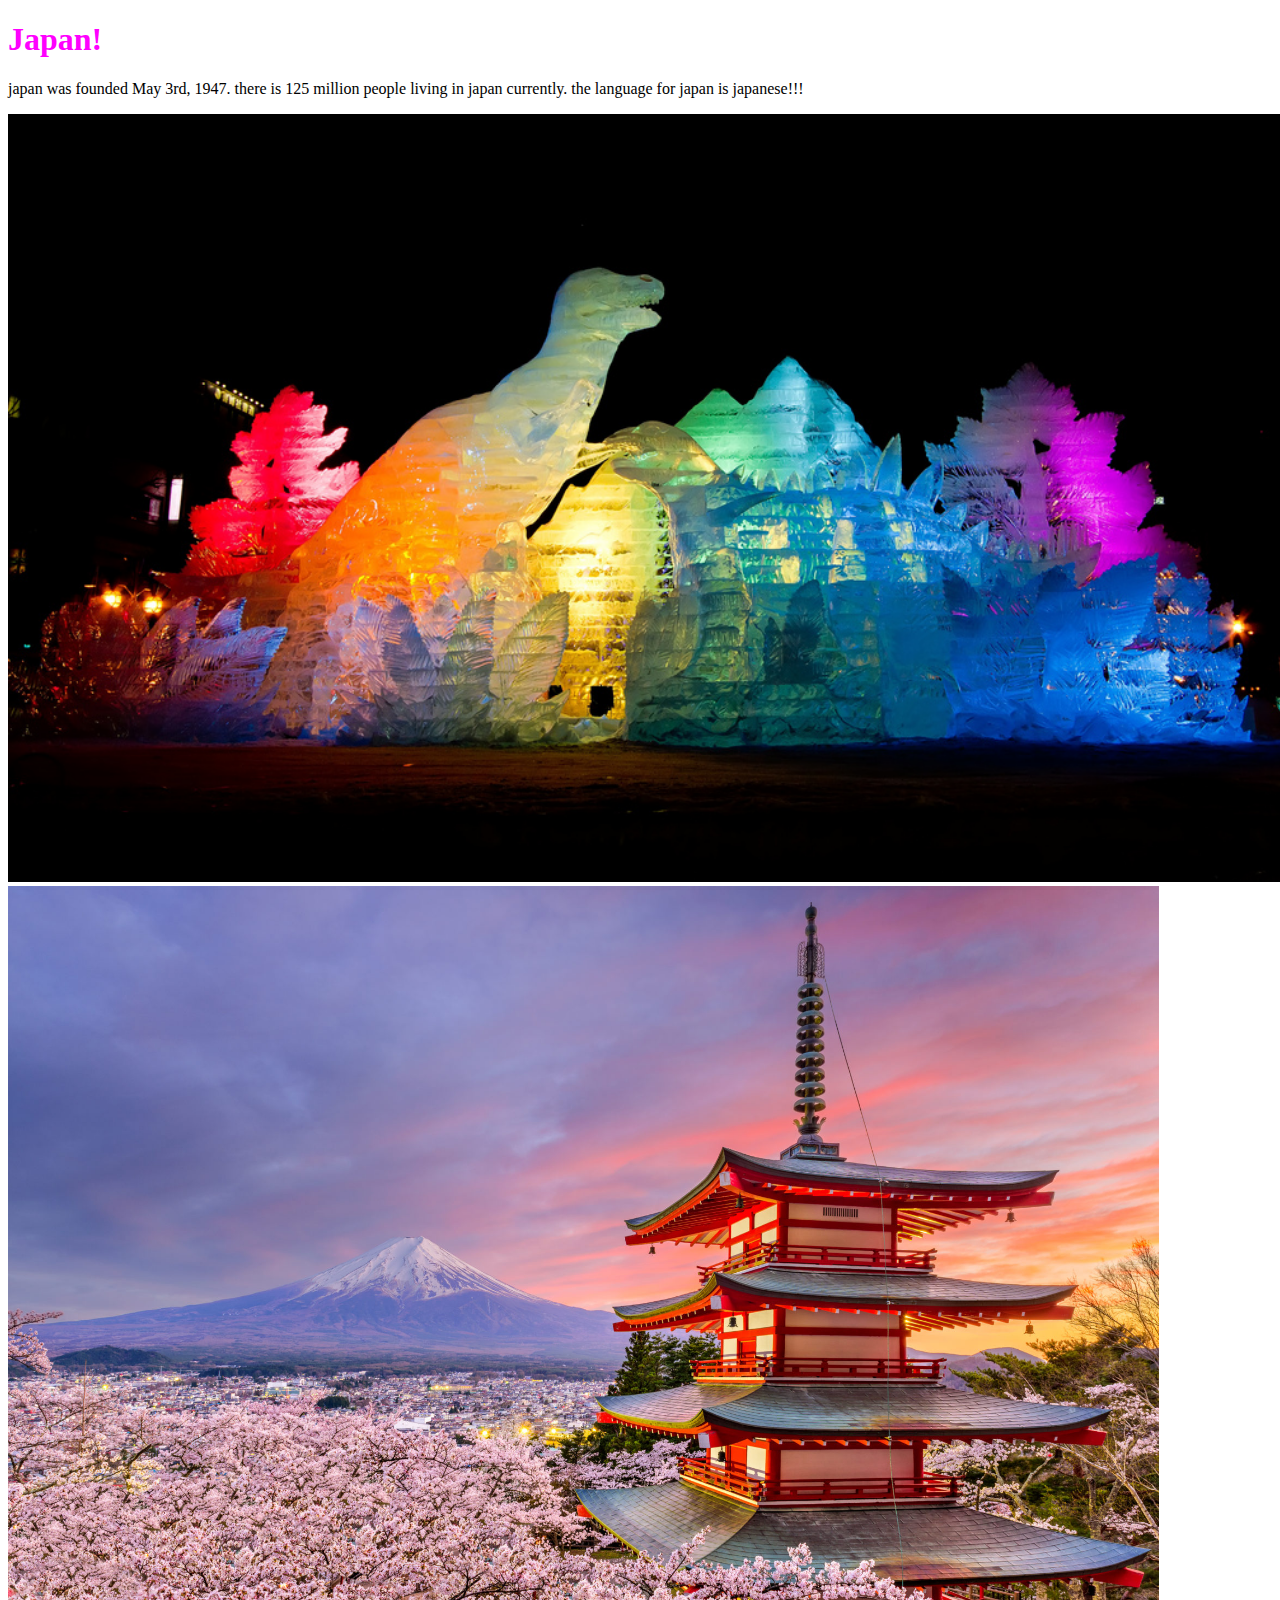
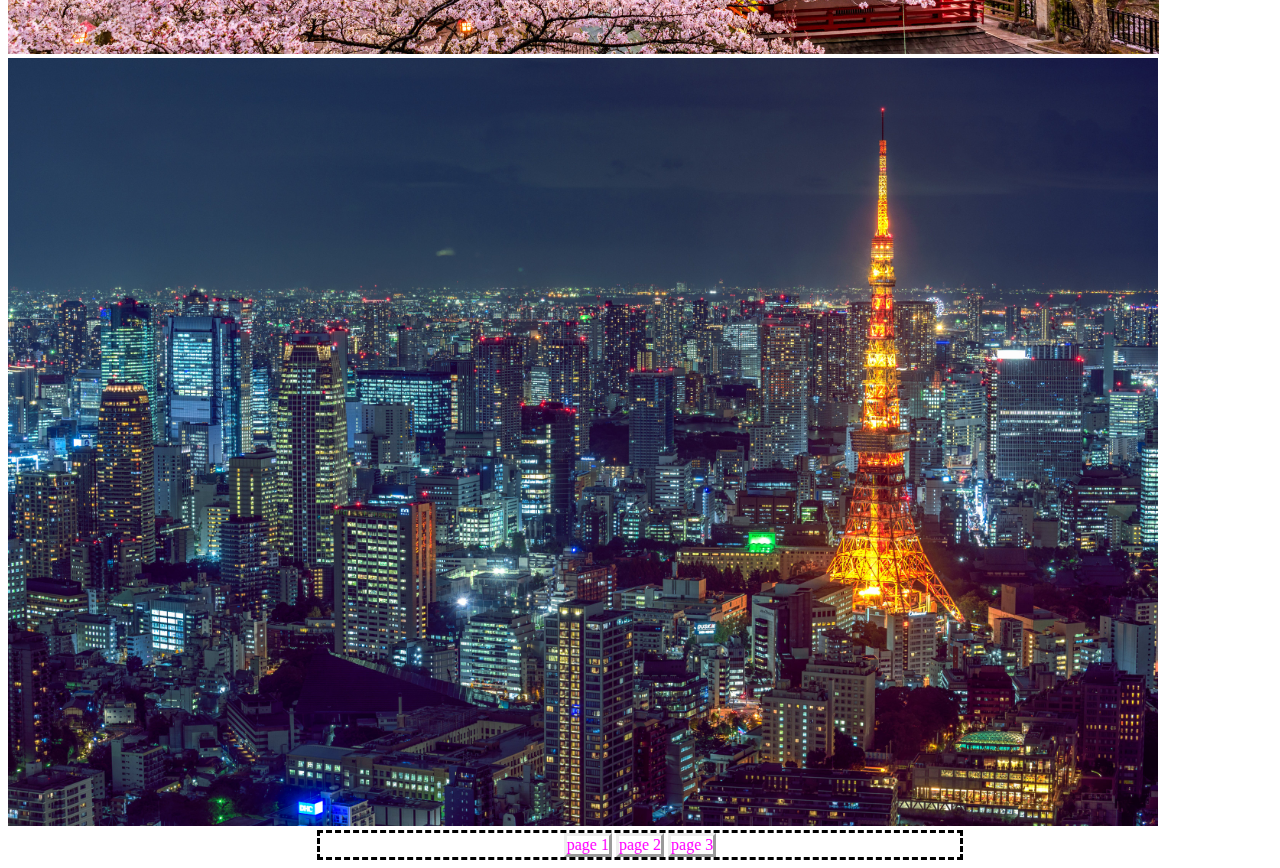
<file: index.html>
<!DOCTYPE html>

<html>

    <head>
        <link rel="stylesheet" href="styles.css">
    </head>

    <body>
        <h1>
            Japan!
        </h1>
        <p>
            japan was founded May 3rd, 1947. there is 125 million people living in japan currently. the language for japan is japanese!!!
        </p>
      
            <img src="/pics/ice festival.jpg" alt="">
            <img src="/pics/japanese cherry blossoms.jpg" alt="">
            <img src="/pics/sky tower tokyo.jpg" alt="">
       
        <ul class="nav">
            <li><a href="page1.html">page 1</a></li>
            <li><a href="page2.html">page 2</a></li>
            <li><a href="page3.html">page 3</a></li>
        </ul>
    </body>



    



</html>
</file>
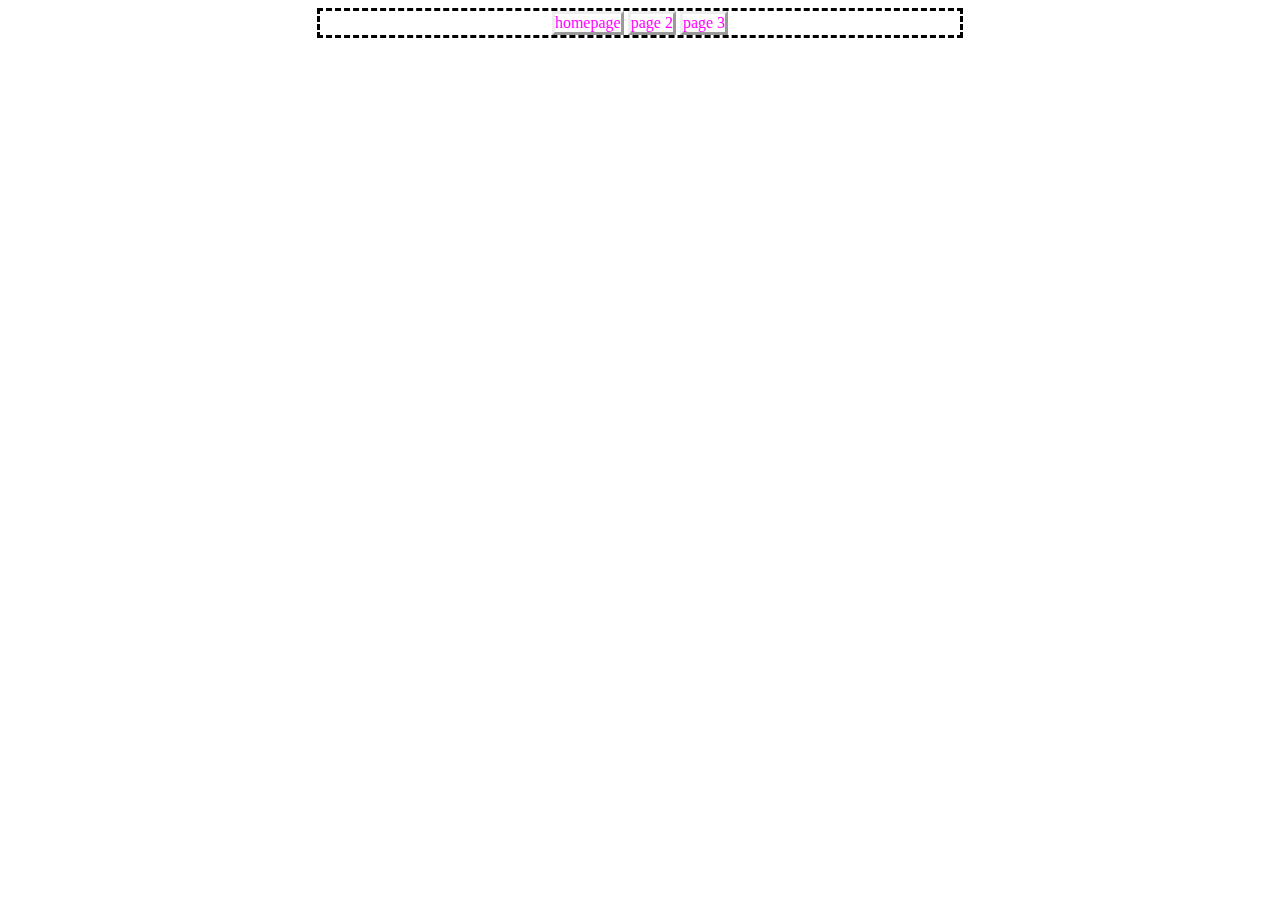
<file: page1.html>
<!DOCTYPE html>

<html>

    <head>
        <link rel="stylesheet" href="styles.css">
    </head>

    <body>
        <ul class="nav">
            <li><a href="index.html">homepage</a></li>
            <li><a href="page2.html">page 2</a></li>
            <li><a href="page3.html">page 3</a></li>
        </ul>
    </body>







</html>
</file>
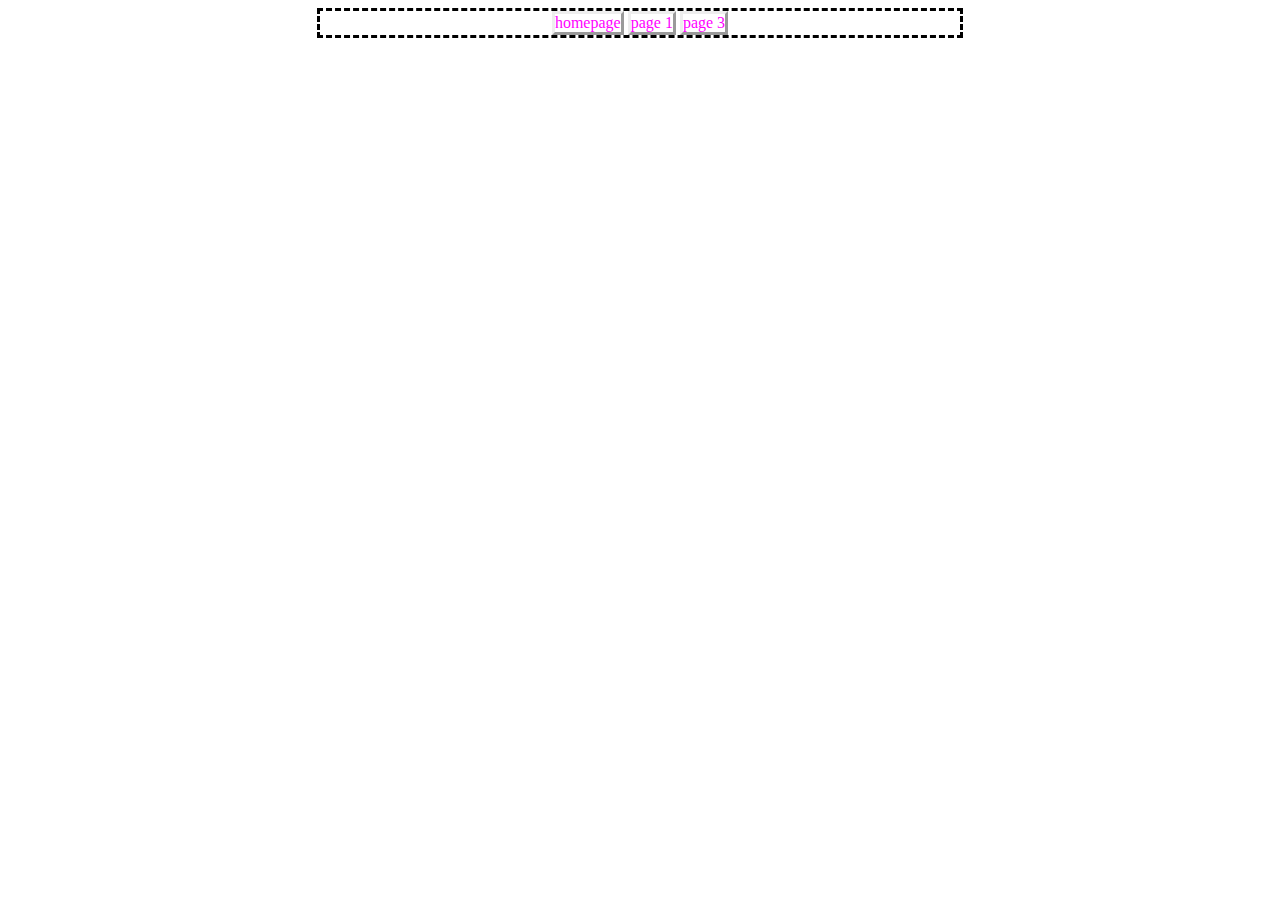
<file: page2.html>
<!DOCTYPE html>
<html>
    <head>
          <link rel="stylesheet" href="styles.css">
    </head>
    <body>
        <ul class="nav">
            <li><a href="index.html">homepage</a></li>
            <li><a href="page1.html">page 1</a></li>
            <li><a href="page3.html">page 3</a></li>
        </ul>
    </body>
</html>
</file>
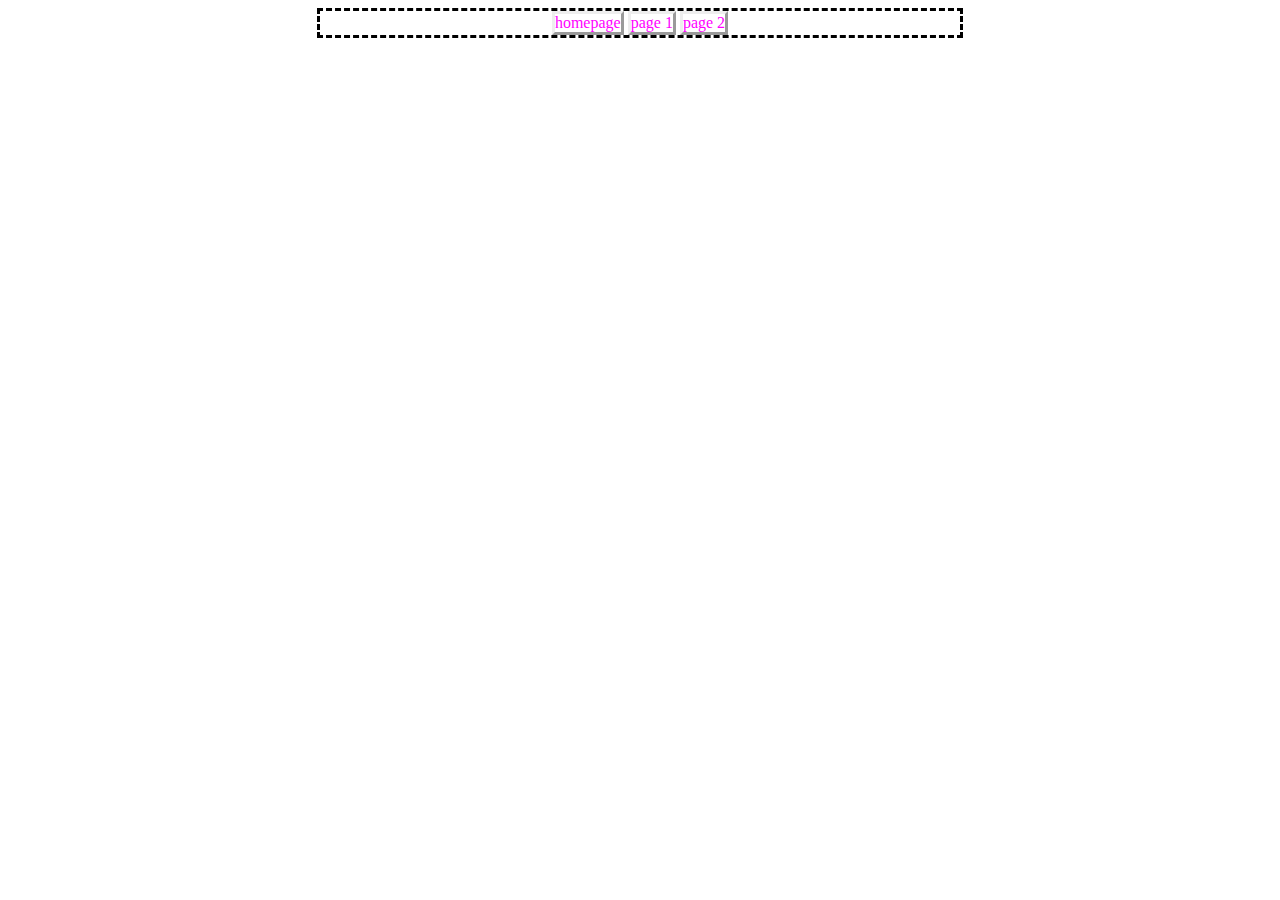
<file: page3.html>
<!DOCTYPE html>
<html>
    <head>
        <link rel="stylesheet" href="styles.css">
    </head>
    <body>
        <ul class="nav">
            <li><a href="index.html">homepage</a></li>
            <li><a href="page1.html">page 1</a></li>
            <li><a href="page2.html">page 2</a></li>
        </ul>
    </body>
</html>
</file>
<file: styles.css>
h1 {
    color: fuchsia;
    font-family: 'Times New Roman', Times, serif;
}
.nav {
list-style: none;
padding: 0;

border-style: dashed;

width: 50vw;
margin: auto;

text-align: center;
}

.nav>li {
    display: inline-block;
    border-style: outset    ;
}

.nav>li>a {
    text-decoration: none;
    color: fuchsia;
}

.nav>li>a:hover{
    background-color: fuchsia;
}

img {
    width: auto;
    height: 60vw;
}
</file>
